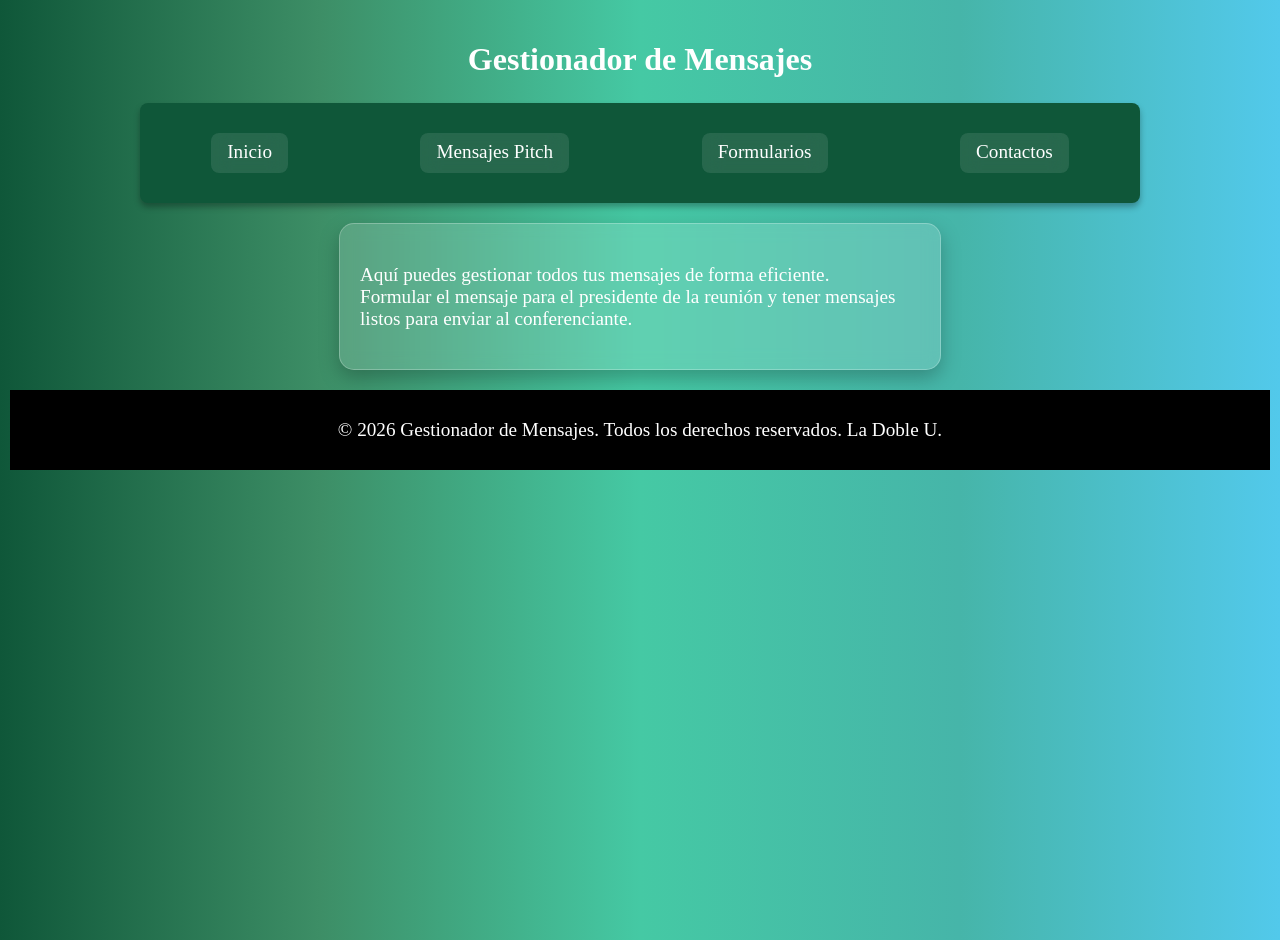
<file: index.html>
<!DOCTYPE html>
<html lang="en">

<head>
    <meta charset="UTF-8">
    <meta name="viewport" content="width=device-width, initial-scale=1.0">
    <link rel="manifest" href="manifest.json">
    <link rel="icon" type="image/png" href="LogoGDM.jpeg">
    <link rel="stylesheet" href="estilos.css">
    <title>Gestionador de Mensajes</title>
</head>


<style>

    .h1 {
        color: white;
        text-align: center;
        margin-bottom: 25px;
        font-size: 2rem;
    }

    .p {
        color: white;
        font-size: 1.2rem;
    }

    .container {
        width: auto;
        max-width: 560px;
        margin: 20px auto;
        padding: 20px;
        border-radius: 15px;

        background: rgba(255, 255, 255, .15);
        backdrop-filter: blur(8px);

        border: 1px solid rgba(255, 255, 255, .25);

        box-shadow: 0 8px 20px rgba(0, 0, 0, .25);

        transition:
            transform .35s ease,
            box-shadow .35s ease,
            background .35s ease,
            border-color .35s ease;
    }

    .container:hover {
        background: rgba(255, 255, 255, .25);
        border-color: rgba(255, 255, 255, .8);

        transform: translateY(-8px) scale(1.02);

        box-shadow:
            0 18px 35px rgba(0, 0, 0, .35),
            0 0 20px rgba(255, 255, 255, .25);

        cursor: pointer;
    }

    .button {
        background: #0f5739;
        color: white;
        padding: 12px 24px;
        border: none;
        border-radius: 8px;
        cursor: pointer;
        font-size: 1rem;
        transition: all .3s ease;
    }

    .button:hover {
        background: #1d7b56;
        transform: translateY(-3px);
        box-shadow: 0 8px 18px rgba(0, 0, 0, .35);
    }
</style>

<body class="body">

        <h1 class="h1">Gestionador de Mensajes</h1>


    <nav class="navbar">

        <div class="direccion">
            <a href="index.html">Inicio</a>
        </div>

        <div class="direccion">
            <a href="Mensajes Pitch.html">Mensajes Pitch</a>
        </div>

        <div class="direccion">
            <a href="formularios.html">Formularios</a>
        </div>

        <div class="direccion">
            <a href="Contactos.html">Contactos</a>
        </div>

    </nav>


    

    <div class="container">
        <p class="p">Aquí puedes gestionar todos tus mensajes de forma eficiente.<br>
            Formular el mensaje para el presidente de la reunión y tener mensajes listos para enviar al conferenciante.
            
        </p>

    </div>

    <footer class="footer">
        <p class="p">© 2026 Gestionador de Mensajes. Todos los derechos reservados. La Doble U.</p>
    </footer>

</body>

</html>
</file>
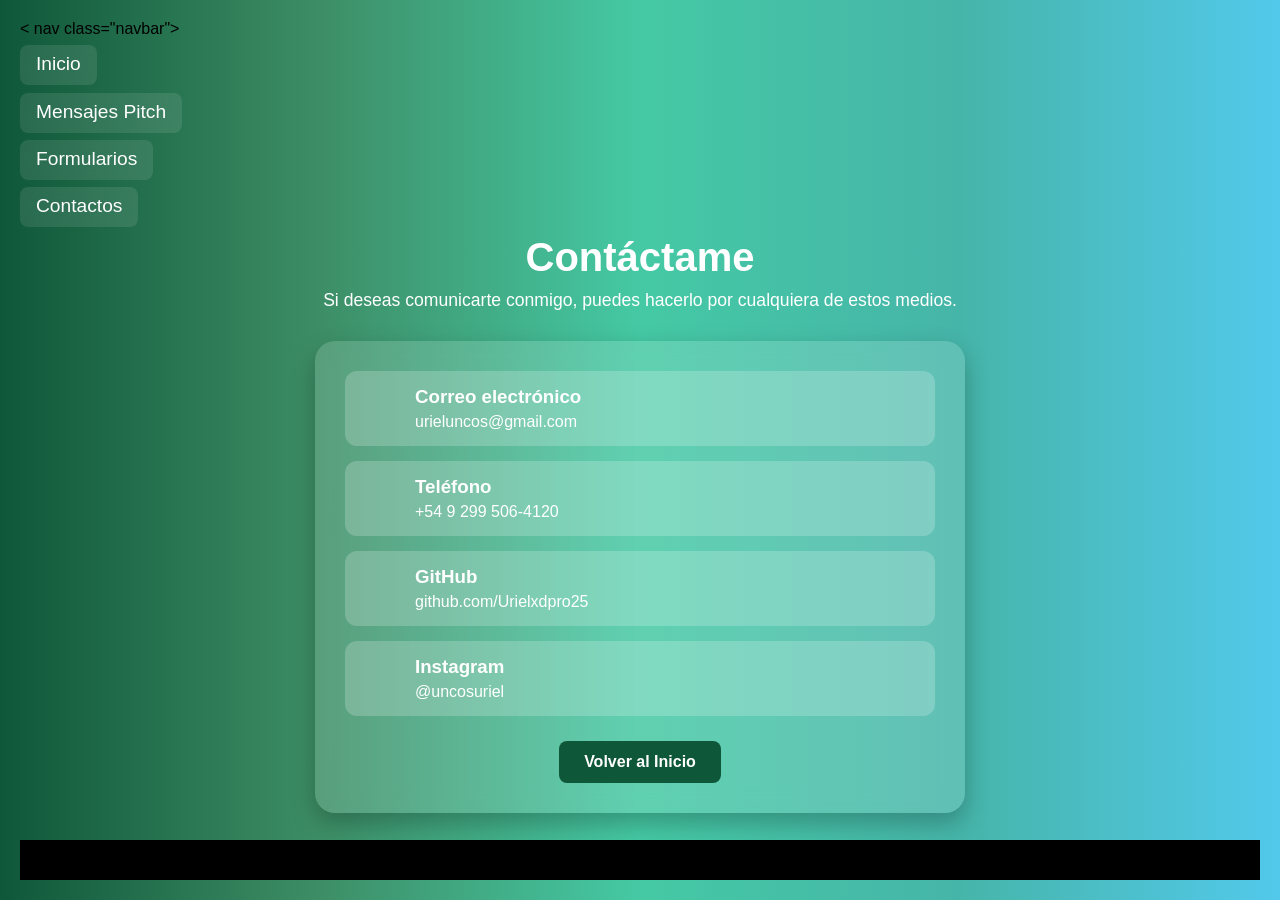
<file: Contactos.html>
<!DOCTYPE html>
<html lang="es">

<head>
    <meta charset="UTF-8">
    <meta name="viewport" content="width=device-width, initial-scale=1.0">
      <link rel="manifest" href="manifest.json">
    <link rel="icon" type="image/png" href="LogoGDM.jpeg">
    <link rel="stylesheet" href="estilos.css">
    <title>Contacto|Gestionador de Mensajes</title>


    <style>
        * {
            margin: 0;
            padding: 0;
            box-sizing: border-box;
            font-family: Arial, Helvetica, sans-serif;
        }

        body {
            background: linear-gradient(90deg, #0f5739, #3d8e66, #45c9a4, #46b5a9, #52c9eb);
            min-height: 100vh;
            display: flex;
            flex-direction: column;
            justify-content: space-between;
            padding: 20px;
        }

        h1 {
            color: white;
            text-align: center;
            margin-bottom: 10px;
            font-size: 2.5rem;
        }

    
        .descripcion {
            color: white;
            text-align: center;
            margin-bottom: 30px;
            font-size: 1.1rem;
        }

        .container {
            max-width: 650px;
            margin: auto;
            background: rgba(255, 255, 255, .15);
            backdrop-filter: blur(10px);
            border-radius: 20px;
            padding: 30px;
            box-shadow: 0 10px 25px rgba(0, 0, 0, .25);
        }

        .contacto {
            display: flex;
            align-items: center;
            gap: 15px;
            background: rgba(255, 255, 255, .2);
            padding: 15px;
            margin-bottom: 15px;
            border-radius: 12px;
            transition: .3s;
        }

        .contacto:hover {
            transform: translateY(-3px);
            background: rgba(255, 255, 255, .3);
        }

        .contacto i {
            font-size: 28px;
            color: white;
            width: 40px;
            text-align: center;
        }

        .contacto h3 {
            color: white;
            margin-bottom: 5px;
        }

        .contacto a,
        .contacto p {
            color: white;
            text-decoration: none;
            word-break: break-word;
        }

        .contacto a:hover {
            text-decoration: underline;
        }

        .boton {
            display: block;
            width: fit-content;
            margin: 25px auto 0;
            background: #0f5739;
            color: white;
            padding: 12px 25px;
            border-radius: 8px;
            text-decoration: none;
            font-weight: bold;
            transition: .3s;
        }

        .boton:hover {
            background: #08452d;
        }

        @media(max-width:600px){
            .footer {
            background-color: #000000;
            width: 100%;
            height: auto;
            padding: 10px;
            text-align: center;
            margin-top: 20px;
        }   
            .p {
            color: white;
            font-size: 1.2rem;
        }


        @media(max-width:600px) {

            h1 {
                font-size: 2rem;
            }

            .container {
                padding: 20px;
            }

            .contacto {
                flex-direction: column;
                text-align: center;
            }

        }
    }
    </style>

</head>

<body>

    
    < nav class="navbar">

        <div class="direccion">
            <a href="index.html">Inicio</a>
        </div>

        <div class="direccion">
            <a href="Mensajes Pitch.html">Mensajes Pitch</a>
        </div>

        <div class="direccion">
            <a href="formularios.html">Formularios</a>
        </div>

        <div class="direccion">
            <a href="Contactos.html">Contactos</a>
        </div>

    </nav>

    <div>

        <h1>Contáctame</h1>

        <p class="descripcion">
            Si deseas comunicarte conmigo, puedes hacerlo por cualquiera de estos medios.
        </p>

        <div class="container">

            <div class="contacto">
                <i class="fas fa-envelope"></i>

                <div>
                    <h3>Correo electrónico</h3>
                    <a href="mailto:urieluncos@gmail.com">
                        urieluncos@gmail.com
                    </a>
                </div>
            </div>

            <div class="contacto">
                <i class="fas fa-phone"></i>

                <div>
                    <h3>Teléfono</h3>
                    <a href="tel:299 5064120">
                        +54 9 299 506-4120
                    </a>
                </div>
            </div>

            <div class="contacto">
                <i class="fab fa-github"></i>

                <div>
                    <h3>GitHub</h3>
                    <a href="https://github.com/Urielxdpro25" target="_blank">
                        github.com/Urielxdpro25
                    </a>
                </div>
            </div>

            <div class="contacto">
                <i class="fab fa-instagram"></i>

                <div>
                    <h3>Instagram</h3>
                    <a href="https://instagram.com/uncosuriel" target="_blank">
                        @uncosuriel
                    </a>
                </div>
            </div>

            <a class="boton" href="index.html">
                Volver al Inicio
            </a>

        </div>

    </div>

    <footer class="footer">
        <p class="p">© 2026 Gestionador de Mensajes. Todos los derechos reservados. La Doble U.</p>
    </footer>

</body>

</html>
</file>
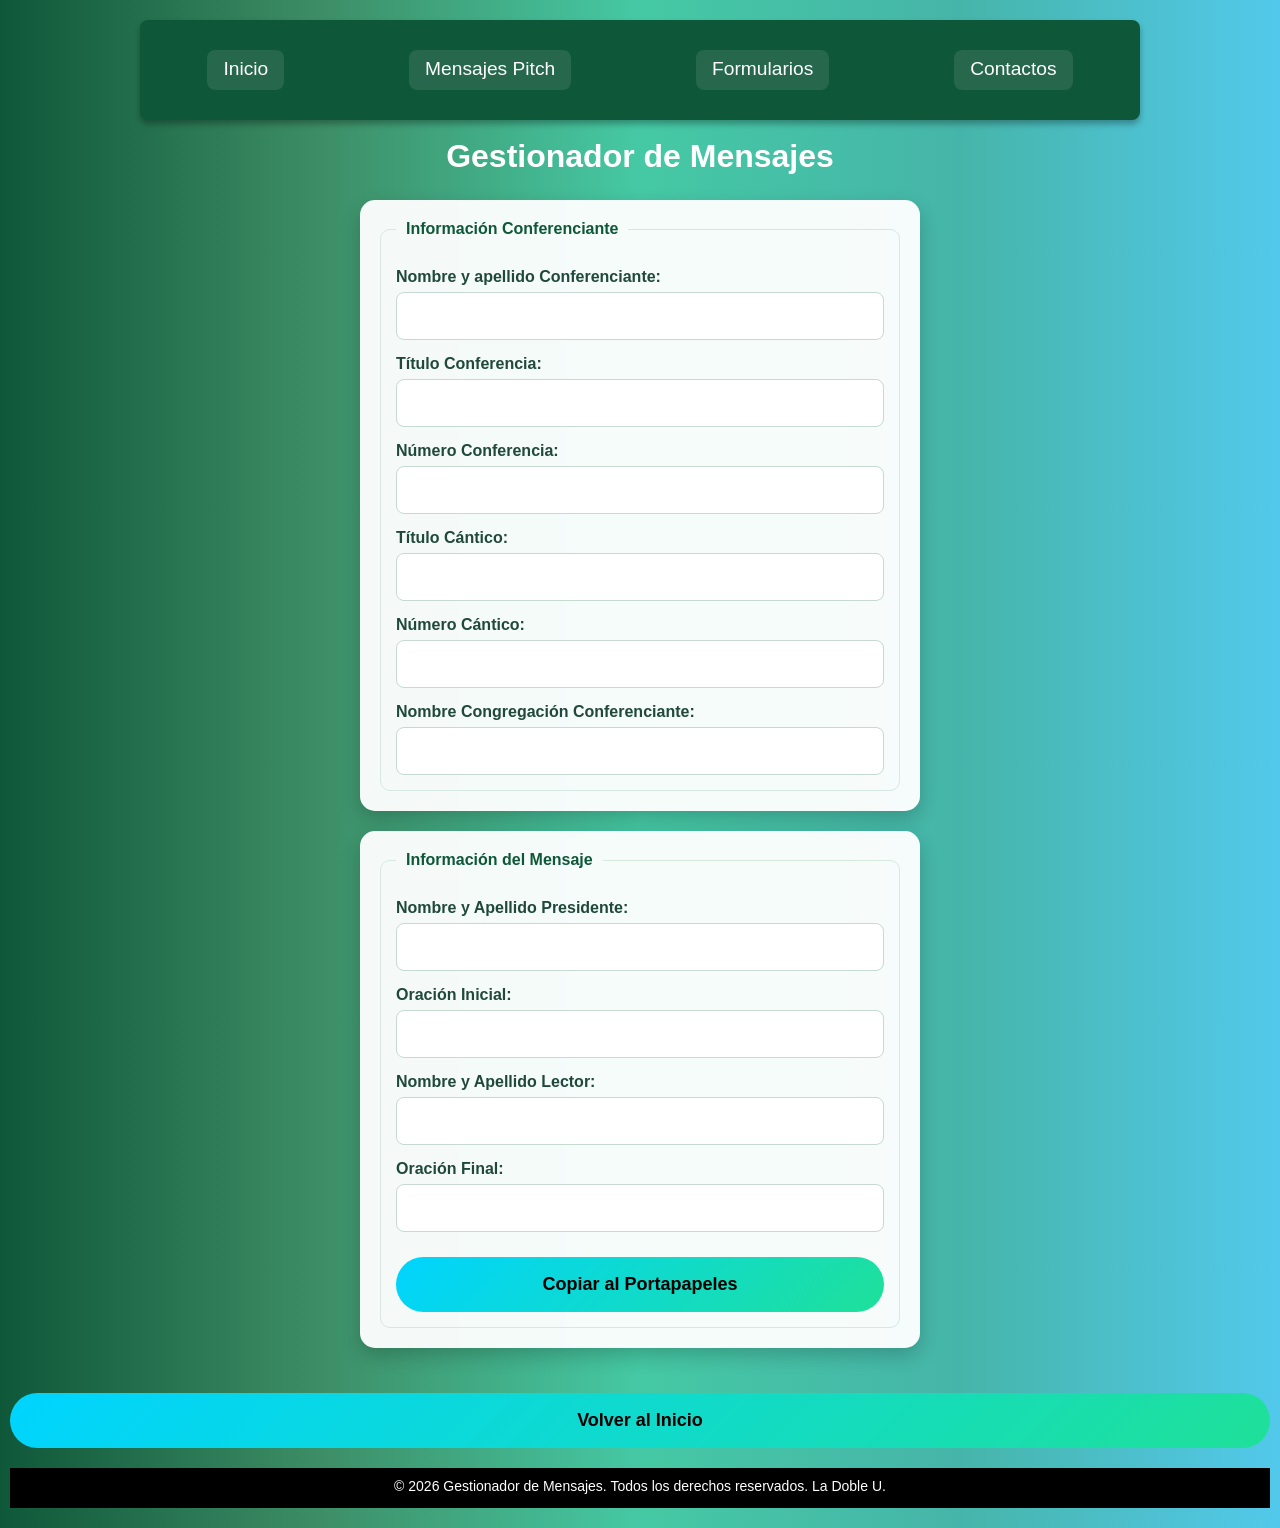
<file: formularios.html>
<!DOCTYPE html>
<html lang="es">

<head>
    <meta charset="UTF-8">
    <meta name="viewport" content="width=device-width, initial-scale=1.0">
    <link rel="manifest" href="manifest.json">
    <link rel="icon" type="image/png" href="LogoGDM.jpeg">
    <link rel="stylesheet" href="estilos.css">
    <meta name="theme-color" content="#0f5739">
    <title>Formularios|Gestionador de Mensajes</title>

    <style>
        * {
            margin: 0;
            padding: 0;
            box-sizing: border-box;
            font-family: Arial, Helvetica, sans-serif;
        }

        body {
            background: linear-gradient(90deg, #0f5739, #3d8e66, #45c9a4, #46b5a9, #52c9eb);
            padding: 20px 10px;
        }

        h1 {
            color: white;
            text-align: center;
            margin-bottom: 25px;
            font-size: 2rem;
        }

        .p {
            color: white;
            font-size: 14px;
        }

        .form {
            background: rgba(255, 255, 255, .95);
            width: 100%;
            max-width: 560px;
            margin: 20px auto;
            padding: 20px;
            border-radius: 15px;
            box-shadow: 0 8px 20px rgba(0, 0, 0, .2);
        }

        fieldset {
            border: 1px solid #d6e8df;
            border-radius: 10px;
            padding: 15px;
        }

        legend {
            color: #0f5739;
            font-weight: bold;
            padding: 0 10px;
        }

        label {
            display: block;
            margin-top: 15px;
            margin-bottom: 6px;
            font-weight: bold;
            color: #20493b;
        }

        input {
            width: 100%;
            height: 48px;
            padding: 10px;
            font-size: 17px;
            border-radius: 8px;
            border: 1px solid #c7d9d1;
        }

        input:focus {
            outline: none;
            border-color: #1fe099;
            box-shadow: 0 0 0 3px rgba(31, 224, 153, .25);
        }

        .btn {
            width: 100%;
            height: 55px;
            margin-top: 25px;
            border: none;
            border-radius: 30px;
            cursor: pointer;
            font-size: 18px;
            font-weight: bold;
            background: linear-gradient(135deg, #00d4ff, #1fe099);
            transition: .3s;
        }

        .btn:hover {
            transform: scale(1.02);
        }

        #mensajeCopiado {
            position: fixed;
            bottom: 20px;
            left: 50%;
            transform: translateX(-50%);
            background: #0f5739;
            color: white;
            padding: 12px 20px;
            border-radius: 25px;
            display: none;
            font-weight: bold;
        }

        .footer {
            background-color: #000000;
            width: 100%;
            height: auto;
            padding: 10px;
            text-align: center;
            margin-top: 20px;
        }
    </style>

</head>

<body>

    
    <nav class="navbar">

        <div class="direccion">
            <a href="index.html">Inicio</a>
        </div>

        <div class="direccion">
            <a href="Mensajes Pitch.html">Mensajes Pitch</a>
        </div>

        <div class="direccion">
            <a href="formularios.html">Formularios</a>
        </div>

        <div class="direccion">
            <a href="Contactos.html">Contactos</a>
        </div>

    </nav>

    <br>

    <h1>Gestionador de Mensajes</h1>

    <form id="form-conferenciante" class="form">

        <fieldset>

            <legend>Información Conferenciante</legend>

            <label for="nombre">Nombre y apellido Conferenciante:</label>
            <input type="text" id="nombre">


            <label for="titulo">Título Conferencia:</label>
            <input type="text" id="titulo">

            <label for="numero">Número Conferencia:</label>
            <input type="text" id="numero">

            <label for="titulo-Cantico">Título Cántico:</label>
            <input type="text" id="titulo-Cantico">

            <label for="numero-Cantico">Número Cántico:</label>
            <input type="text" id="numero-Cantico">

            <label for="nombre-Congregacion">Nombre Congregación Conferenciante:</label>
            <input type="text" id="nombre-Congregacion">

        </fieldset>

    </form>


    <form id="form-mensaje" class="form">

        <fieldset>

            <legend>Información del Mensaje</legend>

            <label for="nom-Presidente" class="presidente">Nombre y Apellido Presidente:</label>
            <input type="text" id="nom-Presidente">

            <label for="oracion-Ini">Oración Inicial:</label>
            <input type="text" id="oracion-Ini">

            <label for="nom-Lector">Nombre y Apellido Lector:</label>
            <input type="text" id="nom-Lector">

            <label for="oracion-Fin">Oración Final:</label>
            <input type="text" id="oracion-Fin">

            <button type="button" class="btn" onclick="copiarFormulario('form-mensaje')">
                Copiar al Portapapeles
            </button>

        </fieldset>
    </form>

    <button class="btn" onclick="window.location.href='index.html'">Volver al Inicio</button> 
    <div id="mensajeCopiado">
        ¡Información copiada al portapapeles!
    </div>


    <footer class="footer">
        <p class="p">© 2026 Gestionador de Mensajes. Todos los derechos reservados. La Doble U.</p>
    </footer>




    <script>
        function copiarFormulario() {

    // 1. Construcción de la cadena con formato estructurado
    const texto = ` Hola  ${document.getElementById("nom-Presidente").value}, aquí tienes la información del conferenciante:

Información del conferenciante:
Nombre y Apellido Conferenciante: ${document.getElementById("nombre").value}
Título Conferencia: ${document.getElementById("titulo").value}
Número Conferencia: ${document.getElementById("numero").value}
Título Cántico: ${document.getElementById("titulo-Cantico").value}
Número Cántico: ${document.getElementById("numero-Cantico").value}
Nombre Congregación Conferenciante: ${document.getElementById("nombre-Congregacion").value}

Información de la reunión:
Nombre y Apellido Presidente: ${document.getElementById("nom-Presidente").value}
Oración Inicial: ${document.getElementById("oracion-Ini").value}
Nombre y Apellido Lector: ${document.getElementById("nom-Lector").value}
Oración Final: ${document.getElementById("oracion-Fin").value}`;

    // 2. Copiar al portapapeles y mostrar feedback al usuario
    navigator.clipboard.writeText(texto)
        .then(() => {
            const mensajeCopiado = document.getElementById("mensajeCopiado");
            mensajeCopiado.style.display = "block";
            
            // Oculta el mensaje automáticamente después de 3 segundos
            setTimeout(() => {
                mensajeCopiado.style.display = "none";
            }, 3000);
        })
        .catch(err => {
            console.error("Error al copiar el texto: ", err);
        });
}


        if ("serviceWorker" in navigator) {

            navigator.serviceWorker.register("service-worker.js")
                .then(() => console.log("Service Worker registrado"))
                .catch(err => console.log(err));

        }

    </script>

</body>

</html>
</file>
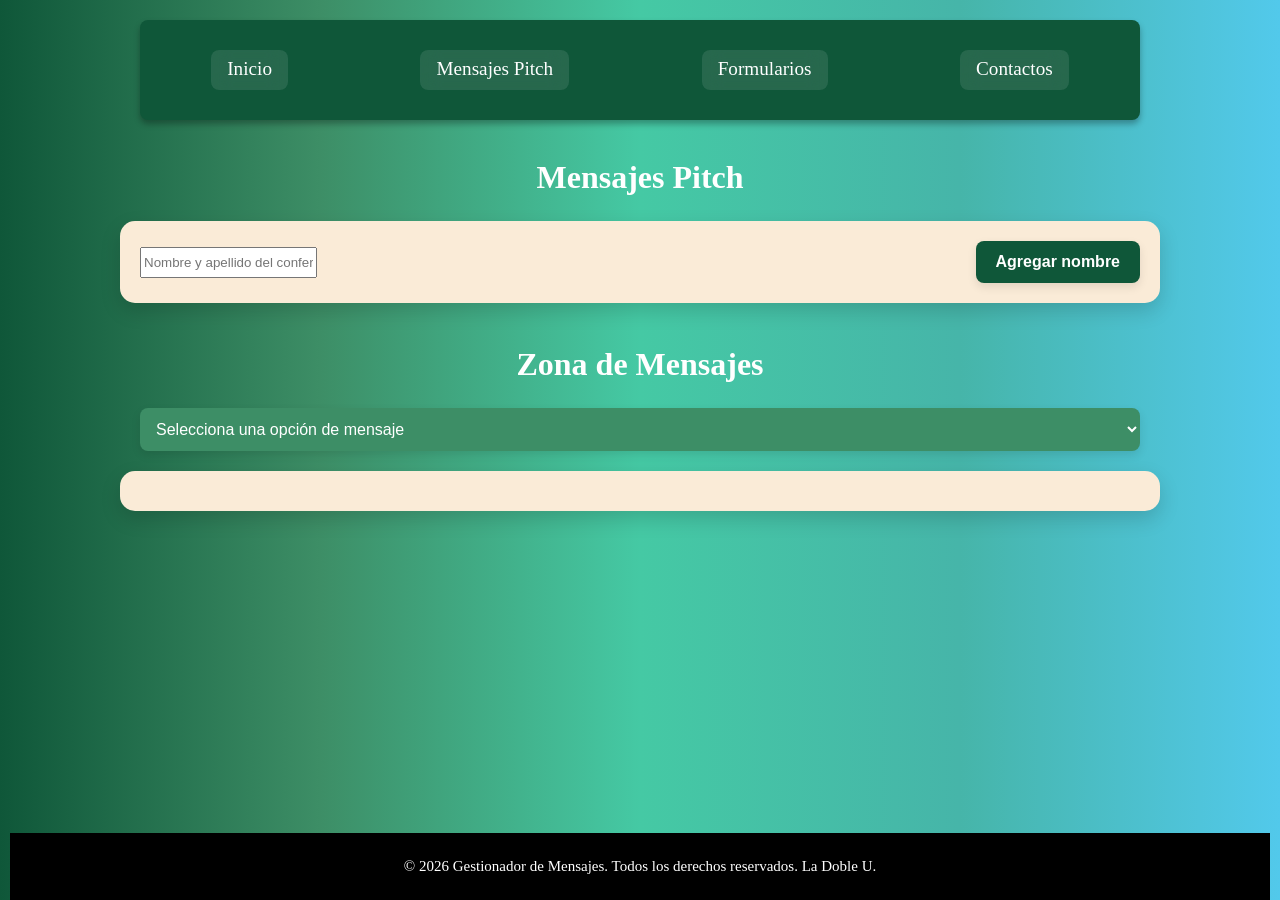
<file: Mensajes Pitch.html>
<!DOCTYPE html>
<html lang="en">

<head>
    <meta charset="UTF-8">
    <meta name="viewport" content="width=device-width, initial-scale=1.0">
    <link rel="manifest" href="manifest.json">
    <link rel="icon" type="image/png" href="logoGDM.jpeg">
    <link rel="stylesheet" href="estilos.css">
    <meta name="theme-color" content="#0f5739">
    <title>Mensajes Pitch|Gestionador de Mensajes</title>
</head>

<body>

    <style>
        html,
        body {
            margin: 0;
            min-height: 100%;
            height: 100%;
        }

        body {
            background: linear-gradient(90deg, #0f5739, #3d8e66, #45c9a4, #46b5a9, #52c9eb);
            padding: 20px 10px 0;
            box-sizing: border-box;
            display: flex;
            flex-direction: column;
            min-height: 100vh;
        }

        main {
            flex: 1;
        }

        .h1 {
            color: white;
            text-align: center;
            margin-bottom: 25px;
            font-size: 2rem;
        }

        .contenedor {
            width: 100%;
            max-width: 1000px;
            margin: 20px auto;
            padding: 20px;
            border-radius: 15px;
            background: #FAEBD7;
            box-shadow: 0 8px 20px rgba(0, 0, 0, .15);
            display: flex;
            gap: 18px;
            align-items: center;
            justify-content: space-between;
        }

        .card {
            background: #fff;
            padding: 16px;
            border-radius: 12px;
            box-shadow: 0 6px 14px rgba(0, 0, 0, 0.12);
        }

        .p {
            color: #0f5739;
            font-size: 1rem;
            margin: 0;
            line-height: 1.4;
        }

        @media (max-width: 900px) {
            .contenedor {
                flex-direction: column;
                align-items: stretch;
            }
        }

        @media (max-width: 600px) {
            body {
                padding: 12px 8px;
            }

            .h1 {
                font-size: 1.6rem;
            }

            .contenedor {
                flex-direction: column;
                align-items: stretch;
                padding: 12px;
                gap: 12px;
            }
        }


        .footer {
            background-color: #000000;
            width: 100%;
            height: auto;
            padding: 10px;
            text-align: center;
            margin-top: auto;
            box-sizing: border-box;
        }

        .FP {
            color: white;
            font-size: 15px;
        }

        .select {
            max-width: 1000px;
            width: 100%;
            margin: 20px auto;
            padding: 12px;
            font-size: 1rem;
            background-color: #3d8e66;
            color: white;
            border: none;
            border-radius: 8px;
            cursor: pointer;
            box-shadow: 0 4px 10px rgba(0, 0, 0, 0.1);
            display: block;
        }

        .select:hover {
            background-color: #2d6e4d;
        }

        .select option {
            background-color: #f0f0f0;
            color: #333;
            padding: 8px;
        }

        .btn {
            background-color: #0f5739;
            color: white;
            padding: 12px 20px;
            border: none;
            border-radius: 8px;
            cursor: pointer;
            font-size: 1rem;
            font-weight: bold;
            box-shadow: 0 4px 10px rgba(0, 0, 0, 0.1);
            white-space: nowrap;
            flex-shrink: 0;
        }

        .btn:hover {
            background-color: #0a3a26;
        }

        .input{
            width: auto;
            height: 25px;
        }
        .input:focus{
            background-color: #4fe8a8;
        }
    </style>

    
    <nav class="navbar">

        <div class="direccion">
            <a href="index.html">Inicio</a>
        </div>

        <div class="direccion">
            <a href="Mensajes Pitch.html">Mensajes Pitch</a>
        </div>

        <div class="direccion">
            <a href="formularios.html">Formularios</a>
        </div>

        <div class="direccion">
            <a href="Contactos.html">Contactos</a>
        </div>

    </nav>

    <br>

    <main>
        <h1 class="h1">Mensajes Pitch</h1>

        <div class="contenedor" id="contenedorNombre">
            <input id="nombreConferenciante" class="input" placeholder="Nombre y apellido del conferenciante" >
            <button id="agregarNombre" class="btn" type="button">Agregar nombre</button>
        </div>

        <h4 class="h1">Zona de Mensajes</h4>
        <select class="select" id="optionsSelect">
            <option value="" disabled selected> Selecciona una opción de mensaje</option>
        </select>

        <div class="contenedor" id="contenedorMensaje"></div>
    </main>

    <footer class="footer">
        <p class="FP">© 2026 Gestionador de Mensajes. Todos los derechos reservados. La Doble U.</p>
    </footer>

    <!-- agregar los botones de volver a tal lado -->

    <script>

        let mensajes = [
            "Opción 1: Buenas tardes, hermano. Espero que se encuentre muy bien. Le habla Uriel Uncos, de la congregación Barrio Don Bosco. Quería recordarle que este domingo a las 10:00 tiene la conferencia con nosotros. Desde ya, será un gusto contar con su presencia. ¡Lo esperamos!.",

            "Opción 2: Buenas tardes, hermano. Espero que se encuentre muy bien. Le habla Uriel Uncos, de la congregación Barrio Don Bosco. Quería recordarle que este domingo a las 10:00 tiene la conferencia con nosotros. Desde ya, será un gusto contar con su presencia. ¡Lo esperamos!.",

            "Opción 3: ¡Buenas tardes, hermano! ¿Cómo está? Soy Uriel Uncos, de la congregación Barrio Don Bosco. Le escribo para recordarle que este domingo a las 10:00 tenemos su conferencia. ¡Esperamos poder contar con usted! Que tenga una linda tarde.",

            "Opción 4: Muy buenas tardes, hermano. Espero que se encuentre bien. Mi nombre es Uriel Uncos, de la congregación Barrio Don Bosco. Quería comunicarme con usted para recordarle que este domingo a las 10:00 estará dando la conferencia con nosotros. ¡Será un placer recibirlo!",

            "Opción 5: Buenas tardes, hermano, espero que se encuentre bien. Le habla Uriel Uncos, de la congregación Barrio Don Bosco. Le envío este mensaje para recordarle que este domingo a las 10:00 tiene la conferencia con nosotros. ¡Los esperamos!",

            "Opción 6: ¡Buenas tardes, hermano! Espero que todo ande muy bien. Le escribe Uriel Uncos, de la congregación Barrio Don Bosco, para recordarle que este domingo a las 10:00 estará a cargo de la conferencia. Será un verdadero gusto acompañarle. ¡Nos vemos pronto!"
        ];

        const select = document.getElementById("optionsSelect");
        const contenedor = document.getElementById("contenedorMensaje");
        const nombreInput = document.getElementById("nombreConferenciante");
        const agregarNombreBtn = document.getElementById("agregarNombre");
        let nombreActual = "";

        function crearMensajeConNombre(mensaje, nombre) {
            const nombreLimpio = nombre.trim();

            if (!nombreLimpio) {
                return mensaje;
            }

            return mensaje.replace(/hermano/gi, nombreLimpio);
        }

        function renderMensajeSeleccionado() {
            const indice = select.value;

            if (indice === "" || indice === null) {
                contenedor.innerHTML = "";
                return;
            }

            const textoBase = mensajes[indice];
            const texto = crearMensajeConNombre(textoBase, nombreActual);

            contenedor.innerHTML = "";

            const card = document.createElement("div");
            card.classList.add("card");

            const p = document.createElement("p");
            p.classList.add("p");
            p.textContent = texto;

            const boton = document.createElement("button");
            boton.classList.add("btn");
            boton.textContent = "Copiar mensaje";

            boton.addEventListener("click", function () {
                navigator.clipboard.writeText(texto);
                boton.textContent = "¡Copiado!";

                setTimeout(() => {
                    boton.textContent = "Copiar mensaje";
                }, 1500);
            });

            card.appendChild(p);
            card.appendChild(boton);
            contenedor.appendChild(card);
        }

        // Crear las opciones del SELECT
        mensajes.forEach((mensaje, indice) => {
            const opcion = document.createElement("option");
            opcion.value = indice;
            opcion.textContent = `Mensaje ${indice + 1}`;
            select.appendChild(opcion);
        });

        agregarNombreBtn.addEventListener("click", function () {
            nombreActual = nombreInput.value;

            if (select.value !== "") {
                renderMensajeSeleccionado();
            }
        });

        nombreInput.addEventListener("keydown", function (event) {
            if (event.key === "Enter") {
                nombreActual = nombreInput.value;

                if (select.value !== "") {
                    renderMensajeSeleccionado();
                }
            }
        });

        select.addEventListener("change", renderMensajeSeleccionado);


    </script>

</body>

</html>
</file>
<file: estilos.css>
body {
    background: linear-gradient(90deg, #0f5739, #3d8e66, #45c9a4, #46b5a9, #52c9eb);
    padding: 20px 10px;
    margin: 0;
    min-height: 100vh;
}

.navbar {
    background-color: #0f5739;
    padding: 10px;
    border-radius: 8px;
    box-shadow: 0 4px 6px rgba(0, 0, 0, .3);

    width: 100%;
    max-width: 1000px;
    min-height: 100px;

    margin: 0 auto;

    display: flex;
    justify-content: space-around;
    align-items: center;
    gap: 10px;

    box-sizing: border-box;
}

.direccion a {
    color: white;
    text-decoration: none;
    font-size: 1.2rem;

    border-bottom: 2px solid transparent;

    transition: color .3s ease,
                background-color .3s ease;

    background: rgba(255, 255, 255, 0.1);

    backdrop-filter: blur(10px);
    -webkit-backdrop-filter: blur(10px);

    padding: 8px 16px;
    border-radius: 8px;

    display: inline-block;
}

.direccion a:hover {
    color: #0f5739;
    background-color: white;
    border-bottom: 2px solid #0f5739;
}

.footer {
    background-color: #000000;

    width: 100%;
    min-height: 40px;

    padding: 10px;
    text-align: center;

    margin-top: 20px;

    box-sizing: border-box;
}




@media (max-width: 600px) {

    body {
        padding: 10px 5px;
    }

    .navbar {
        width: 100%;
        height: auto;

        padding: 15px 10px;

        flex-direction: column;
        gap: 12px;
    }

    .direccion {
        width: 100%;
        text-align: center;
    }

    .direccion a {
        width: 90%;
        font-size: 1rem;
        padding: 10px;
    }

    .footer {
        margin-top: 15px;
        font-size: 0.9rem;
    }
}
</file>
